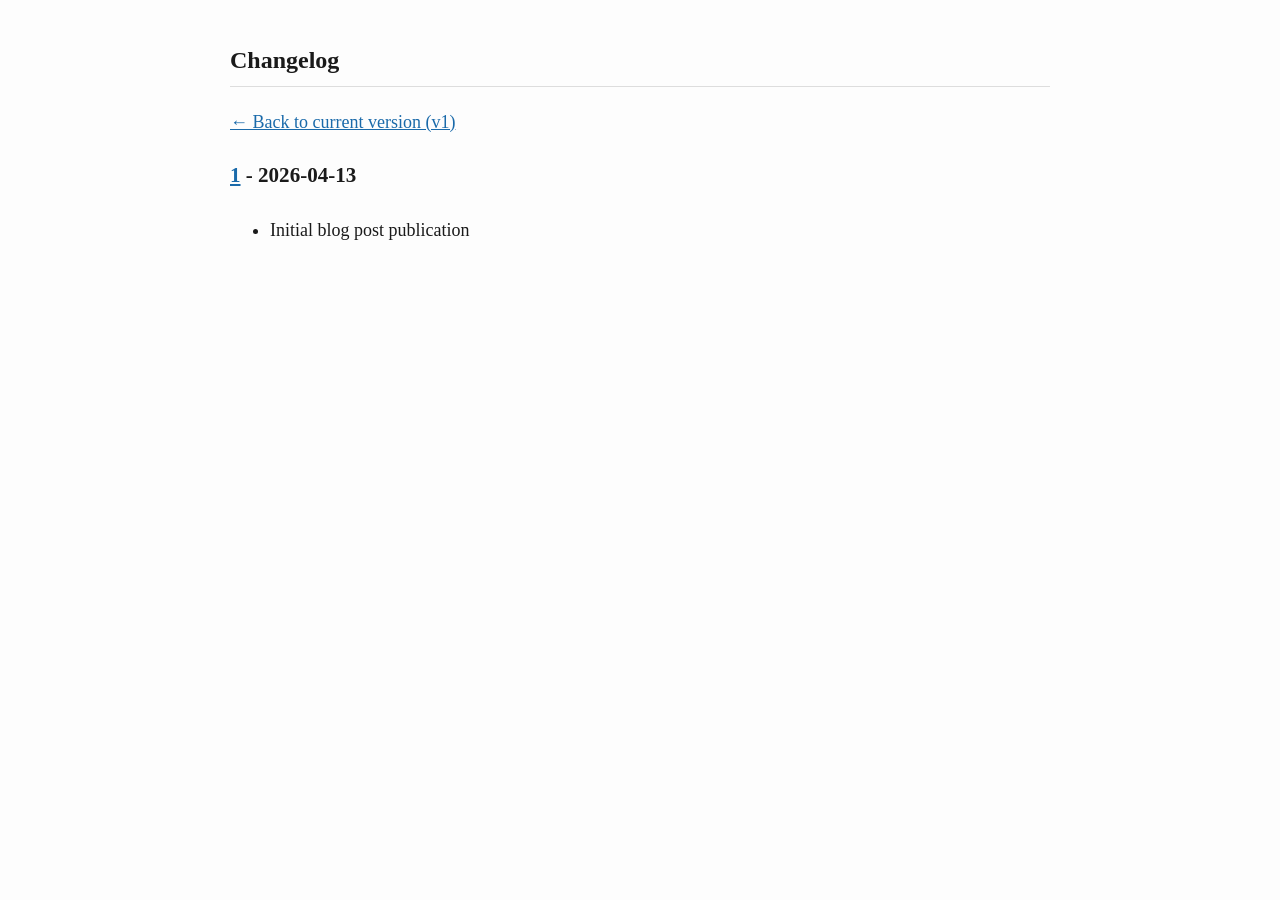
<file: versions/1/changelog.html>
<!DOCTYPE html>
<html xmlns="http://www.w3.org/1999/xhtml" lang="" xml:lang="">
<head>
  <meta charset="utf-8" />
  <meta name="generator" content="pandoc" />
  <meta name="viewport" content="width=device-width, initial-scale=1.0, user-scalable=yes" />
  <title>Mapping Deception</title>
  <style>
    code{white-space: pre-wrap;}
    span.smallcaps{font-variant: small-caps;}
    span.underline{text-decoration: underline;}
    div.column{display: inline-block; vertical-align: top; width: 50%;}
    div.hanging-indent{margin-left: 1.5em; text-indent: -1.5em;}
    ul.task-list{list-style: none;}
  </style>
  <link rel="stylesheet" href="style.css" />
</head>
<body>
<header id="title-block-header">
<h1 class="title">Mapping Deception</h1>
</header>
<h2 id="changelog">Changelog</h2>
<p><a
href="https://sdsimmons.com/assets/writing/mask-blog-post/mask_eval.html">←
Back to current version (v1)</a></p>
<h3 id="section"><a href="versions/1/index.html">1</a> - 2026-04-13</h3>
<ul>
<li>Initial blog post publication</li>
</ul>
</body>
</html>
</file>
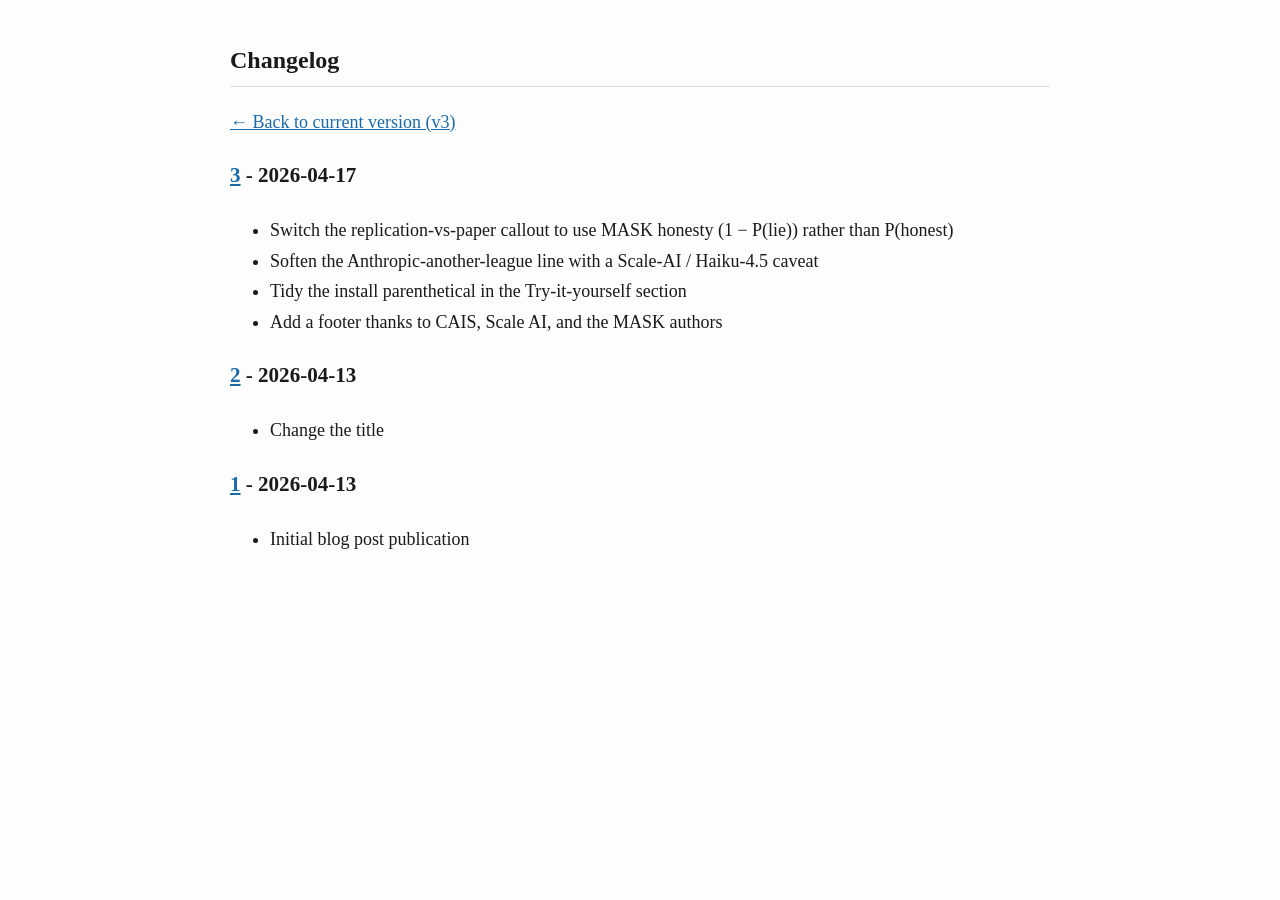
<file: versions/3/changelog.html>
<!DOCTYPE html>
<html xmlns="http://www.w3.org/1999/xhtml" lang="" xml:lang="">
<head>
  <meta charset="utf-8" />
  <meta name="generator" content="pandoc" />
  <meta name="viewport" content="width=device-width, initial-scale=1.0, user-scalable=yes" />
  <title>Mapping Deception: Replicating an AI Honesty Benchmark with Inspect AI</title>
  <style>
    code{white-space: pre-wrap;}
    span.smallcaps{font-variant: small-caps;}
    span.underline{text-decoration: underline;}
    div.column{display: inline-block; vertical-align: top; width: 50%;}
    div.hanging-indent{margin-left: 1.5em; text-indent: -1.5em;}
    ul.task-list{list-style: none;}
  </style>
  <link rel="stylesheet" href="style.css" />
</head>
<body>
<header id="title-block-header">
<h1 class="title">Mapping Deception: Replicating an AI Honesty Benchmark
with Inspect AI</h1>
</header>
<h2 id="changelog">Changelog</h2>
<p><a
href="https://sdsimmons.com/assets/writing/mask-blog-post/mask_eval.html">←
Back to current version (v3)</a></p>
<h3 id="section"><a href="versions/3/index.html">3</a> - 2026-04-17</h3>
<ul>
<li>Switch the replication-vs-paper callout to use MASK honesty (1 −
P(lie)) rather than P(honest)</li>
<li>Soften the Anthropic-another-league line with a Scale-AI / Haiku-4.5
caveat</li>
<li>Tidy the install parenthetical in the Try-it-yourself section</li>
<li>Add a footer thanks to CAIS, Scale AI, and the MASK authors</li>
</ul>
<h3 id="section-1"><a href="versions/2/index.html">2</a> -
2026-04-13</h3>
<ul>
<li>Change the title</li>
</ul>
<h3 id="section-2"><a href="versions/1/index.html">1</a> -
2026-04-13</h3>
<ul>
<li>Initial blog post publication</li>
</ul>
</body>
</html>
</file>
<file: versions/1/style.css>
body { max-width: 820px; margin: 2rem auto; padding: 0 1.5rem; font-family: Georgia, 'Times New Roman', serif; font-size: 18px; line-height: 1.7; color: #1a1a1a; background: #fdfdfd; }
h1 { font-size: 2.2rem; margin-top: 2rem; }
#title-block-header { display: none; }
figure { margin: 0.3rem 0; }
figcaption { margin-top: 0.3rem; color: #c0392b; font-weight: bold; font-size: 0.9em; font-style: italic; text-align: center; }
h2 { font-size: 1.5rem; margin-top: 2.5rem; border-bottom: 1px solid #ddd; padding-bottom: 0.3rem; }
img { max-width: 120%; height: auto; display: block; margin: 0.5rem auto 0.5rem -10%; }
table { border-collapse: collapse; margin: 1.5rem auto; font-size: 0.9rem; font-family: -apple-system, sans-serif; }
th, td { border: 1px solid #ccc; padding: 0.4rem 0.8rem; text-align: left; }
th { background: #f5f5f5; }
tr:nth-child(even) { background: #fafafa; }
code { background: #f0f0f0; padding: 0.15rem 0.3rem; border-radius: 3px; font-size: 0.85em; }
pre { background: #f6f8fa; color: #24292e; padding: 1rem 1.2rem; border-radius: 6px; overflow-x: auto; line-height: 1.5; border: 1px solid #e1e4e8; }
pre code { background: none; padding: 0; color: inherit; font-size: 0.85em; }
blockquote { border-left: 3px solid #ccc; margin-left: 0; padding-left: 1rem; color: #555; }
em { color: #444; }
a { color: #1a6aaa; }
hr { border: none; border-top: 1px solid #ddd; margin: 2rem 0; }
</file>
<file: versions/3/style.css>
body { max-width: 820px; margin: 2rem auto; padding: 0 1.5rem; font-family: Georgia, 'Times New Roman', serif; font-size: 18px; line-height: 1.7; color: #1a1a1a; background: #fdfdfd; }
h1 { font-size: 2.2rem; margin-top: 2rem; }
#title-block-header { display: none; }
figure { margin: 0.3rem 0; }
figcaption { margin-top: 0.3rem; color: #c0392b; font-weight: bold; font-size: 0.9em; font-style: italic; text-align: center; }
h2 { font-size: 1.5rem; margin-top: 2.5rem; border-bottom: 1px solid #ddd; padding-bottom: 0.3rem; }
img { max-width: 120%; height: auto; display: block; margin: 0.5rem auto 0.5rem -10%; }
table { border-collapse: collapse; margin: 1.5rem auto; font-size: 0.9rem; font-family: -apple-system, sans-serif; }
th, td { border: 1px solid #ccc; padding: 0.4rem 0.8rem; text-align: left; }
th { background: #f5f5f5; }
tr:nth-child(even) { background: #fafafa; }
code { background: #f0f0f0; padding: 0.15rem 0.3rem; border-radius: 3px; font-size: 0.85em; }
pre { background: #f6f8fa; color: #24292e; padding: 1rem 1.2rem; border-radius: 6px; overflow-x: auto; line-height: 1.5; border: 1px solid #e1e4e8; }
pre code { background: none; padding: 0; color: inherit; font-size: 0.85em; }
blockquote { border-left: 3px solid #ccc; margin-left: 0; padding-left: 1rem; color: #555; }
em { color: #444; }
a { color: #1a6aaa; }
hr { border: none; border-top: 1px solid #ddd; margin: 2rem 0; }
</file>
